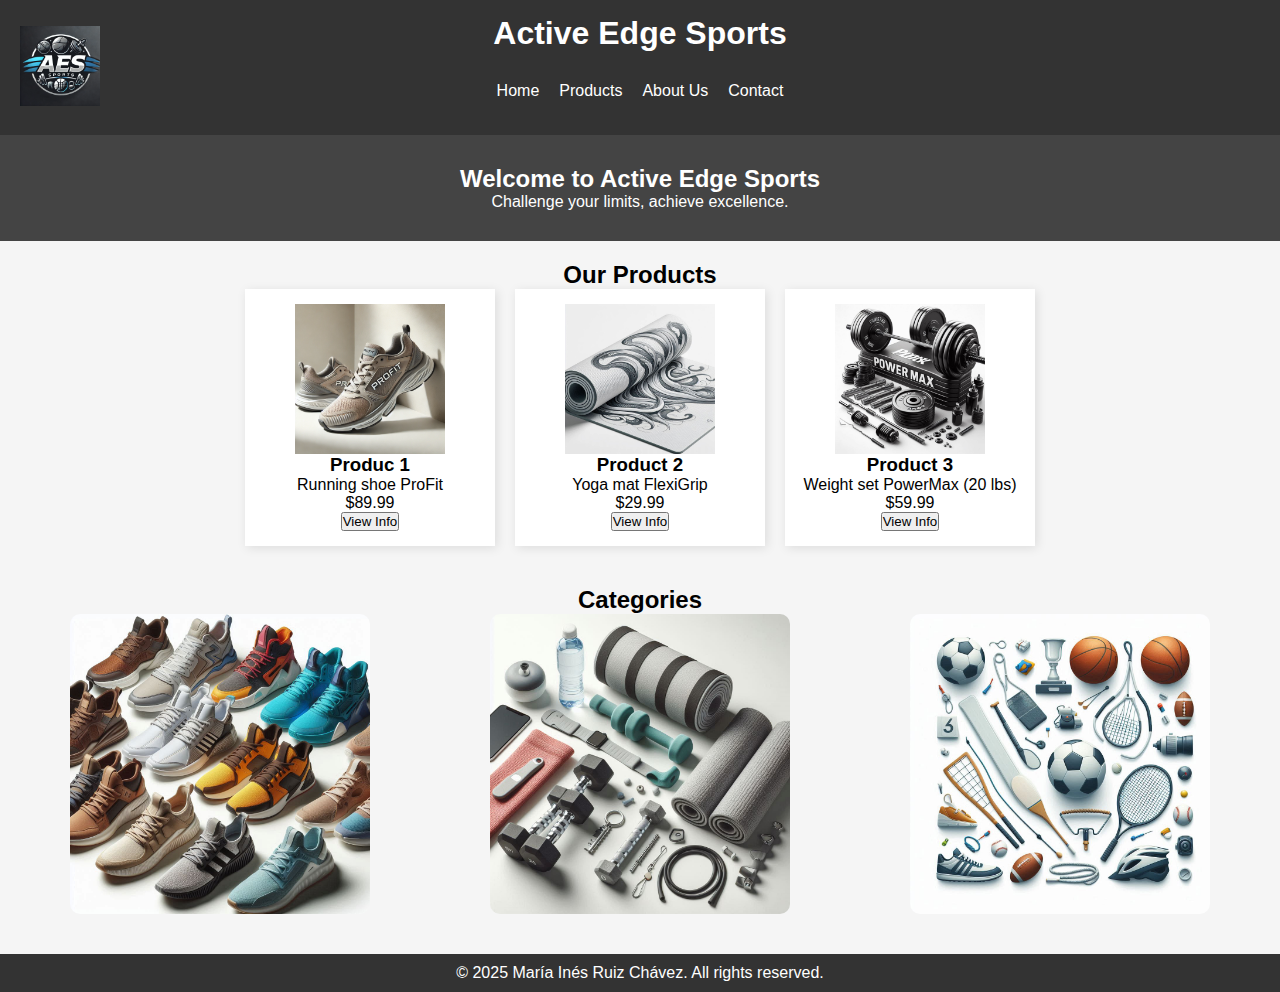
<file: index.html>
<!DOCTYPE html>
<html lang="en">
<head>
    <meta charset="UTF-8">
    <meta name="viewport" content="width=device-width, initial-scale=1.0">
    <title>Active Edge Sports</title>
    <link rel="stylesheet" href="./assets/style/style.css">
</head>
<body>
    <header>
        <div class="header-top">
            <div class="logo">
                <img src="./assets/images/logo1.png" alt="Sports Store Logo">
            </div>
            <h1>Active Edge Sports</h1>
        </div>
        <nav>
            <ul>
                <li><a href="#">Home</a></li>
                <li><a href="./assets/pages/product.html">Products</a></li>
                <li><a href="./assets/pages/about.html">About Us</a></li>
                <li><a href="./assets/pages/contact.html">Contact</a></li>
            </ul>
        </nav>
    </header>
    <section class="Welcome">
        <h2>Welcome to Active Edge Sports</h2>
        <p>Challenge your limits, achieve excellence.</p>
    </section>
    <main>
        <section class="products">
            <h2>Our Products</h2>
            <div class="product-container">
                <article class="product">
                    <div class="product-image">
                        <img src="./assets/images/zapatilla.webp" alt="Zapatillas de Correr ProFit">
                    </div>
                    <h3>Produc 1</h3>
                    <p>Running shoe ProFit</p>
                    <p class="price">$89.99</p>
                    <button>View Info</button>
                </article>
                <article class="product">
                    <div class="product-image">
                        <img src="./assets/images/yoga.png" alt="Esterilla de Yoga FlexiGrip">
                    </div>
                    <h3>Product 2</h3>
                    <p>Yoga mat FlexiGrip</p>
                    <p class="price">$29.99</p>
                    <button>View Info</button>
                </article>
                <article class="product">
                    <div class="product-image">
                        <img src="./assets/images/juegodepesa.png" alt="Juego de Pesas PowerMax (20 lbs)">
                    </div>
                    <h3>Product 3</h3>
                    <p>Weight set PowerMax (20 lbs)</p>
                    <p class="price">$59.99</p>
                    <button>View Info</button>
                </article>
            </div>
        </section>
        <section class="categories">
            <h2>Categories</h2>
            <div class="category-container">
                <img src="./assets/images/calzados.png" alt="Categoría Calzado" class="category-img">
                <img src="./assets/images/equipodefitness1.png" alt="Categoría Deportes fitness" class="category-img">
                <img src="./assets/images/deportealairelibre.png" alt="Categoría Deportes al aire libre" class="category-img">
            </div>
        </section>
    </main>
    <footer>
        <p>&copy; 2025 María Inés Ruiz Chávez. All rights reserved.</p>
    </footer>
</body>
</html>
</file>
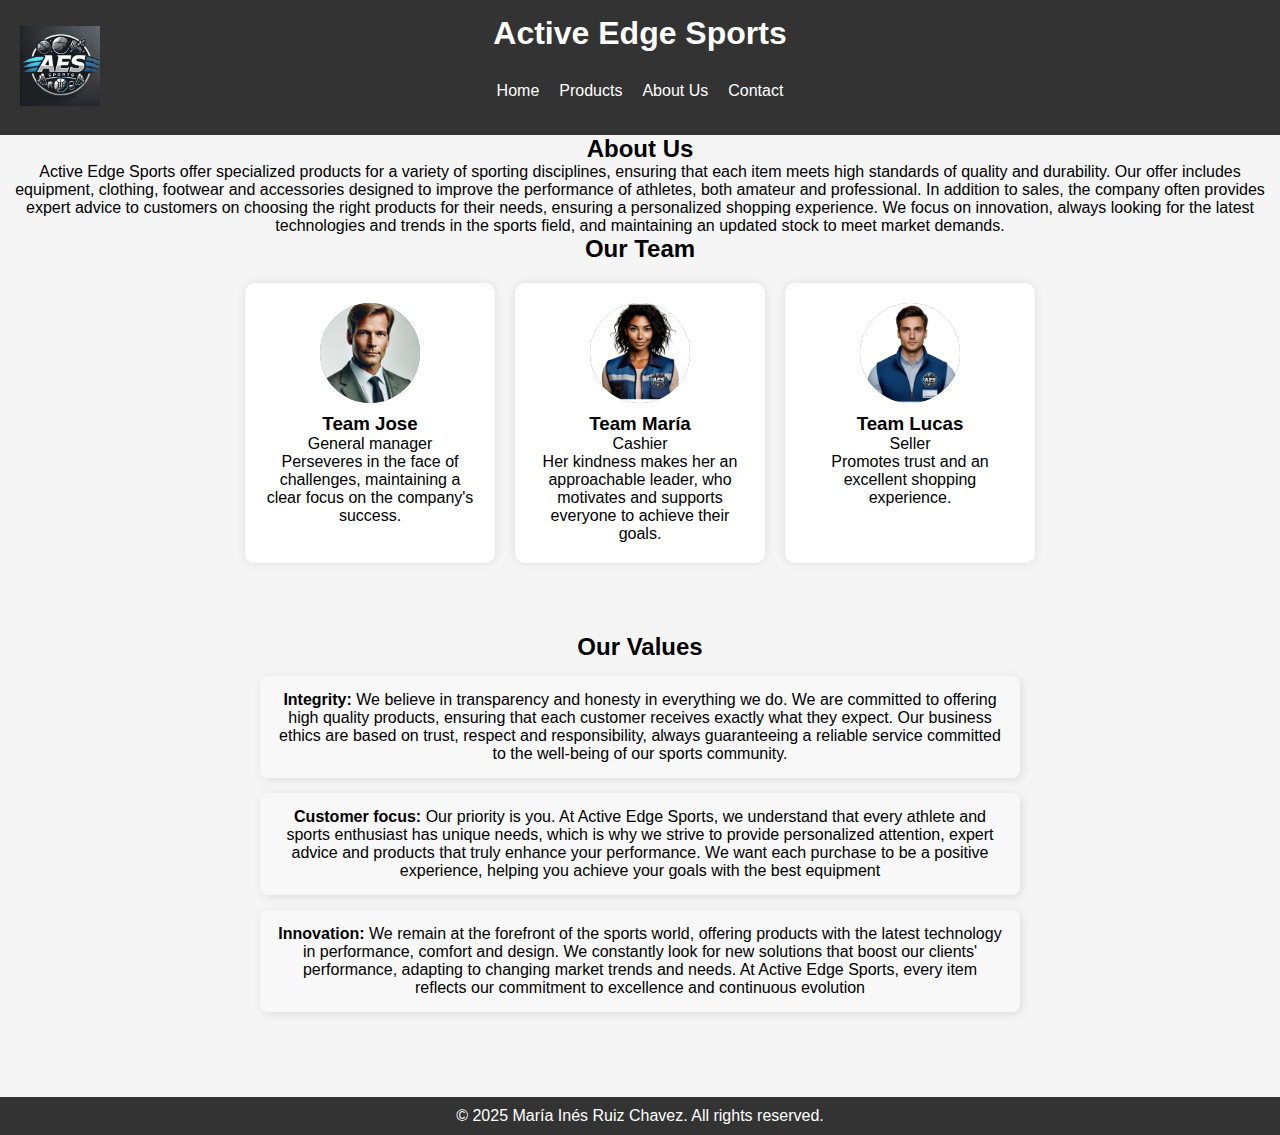
<file: assets/pages/about.html>
<!DOCTYPE html>
<html lang="en">
<head>
    <meta charset="UTF-8">
    <meta name="viewport" content="width=device-width, initial-scale=1.0">
    <title>About Us</title>
    <link rel="stylesheet" href="../style/about.css">
</head>
<body>
    <header>
        <div class="logo">
            <img src="../images/logo1.png" alt="Sports Store Logo">
        </div>
        <h1>Active Edge Sports</h1>
        <nav>
            <ul>
                <li><a href="../../index.html">Home</a></li>
                <li><a href="./product.html">Products</a></li>
                <li><a href="#">About Us</a></li>
                <li><a href="./contact.html">Contact</a></li>
            </ul>
        </nav>
    </header>
    
    <main>
        <section class="about">
            <h2>About Us</h2>
            <p>Active Edge Sports offer specialized products for a variety of sporting disciplines, ensuring that each item meets high standards of quality and durability. Our offer includes equipment, clothing, footwear and accessories designed to improve the performance of athletes, both amateur and professional. In addition to sales, the company often provides expert advice to customers on choosing the right products for their needs, ensuring a personalized shopping experience. We focus on innovation, always looking for the latest technologies and trends in the sports field, and maintaining an updated stock to meet market demands.</p>
        </section>
        <section class="team">
            <h2>Our Team</h2>
            <div class="team-container">
                <article class="team-member">
                    <div class="team-photo">
                        <img src="../images/Jose.webp" alt="Foto de José">
                    </div>
                    <h3>Team Jose</h3>
                    <p>General manager</p>
                    <p>Perseveres in the face of challenges, maintaining a clear focus on the company's success.</p>
                </article>
                <article class="team-member">
                    <div class="team-photo">
                        <img src="../images/maria1.jpeg" alt="Foto de María">
                    </div>
                    <h3>Team María</h3>
                    <p>Cashier</p>
                    <p>Her kindness makes her an approachable leader, who motivates and supports everyone to achieve their goals.</p>
                </article>
                <article class="team-member">
                    <div class="team-photo">
                        <img src="../images/lucas1.jpeg" alt="Foto de Lucas">
                    </div>
                    <h3>Team Lucas</h3>
                    <p>Seller</p>
                    <p>Promotes trust and an excellent shopping experience.</p>
                </article>
            </div>
        </section>
        <section class="values">
            <h2>Our Values</h2>
            <ul>
                <li><strong>Integrity:</strong> We believe in transparency and honesty in everything we do. We are committed to offering high quality products, ensuring that each customer receives exactly what they expect. Our business ethics are based on trust, respect and responsibility, always guaranteeing a reliable service committed to the well-being of our sports community.</li>
                <li><strong>Customer focus:</strong> Our priority is you. At Active Edge Sports, we understand that every athlete and sports enthusiast has unique needs, which is why we strive to provide personalized attention, expert advice and products that truly enhance your performance. We want each purchase to be a positive experience, helping you achieve your goals with the best equipment</li>
                <li><strong>Innovation:</strong> We remain at the forefront of the sports world, offering products with the latest technology in performance, comfort and design. We constantly look for new solutions that boost our clients' performance, adapting to changing market trends and needs. At Active Edge Sports, every item reflects our commitment to excellence and continuous evolution</li>
            </ul>
        </section>
    </main>
    <footer>
        <p>&copy; 2025 María Inés Ruiz Chavez. All rights reserved.</p>
    </footer>
</body>
</html>
</file>
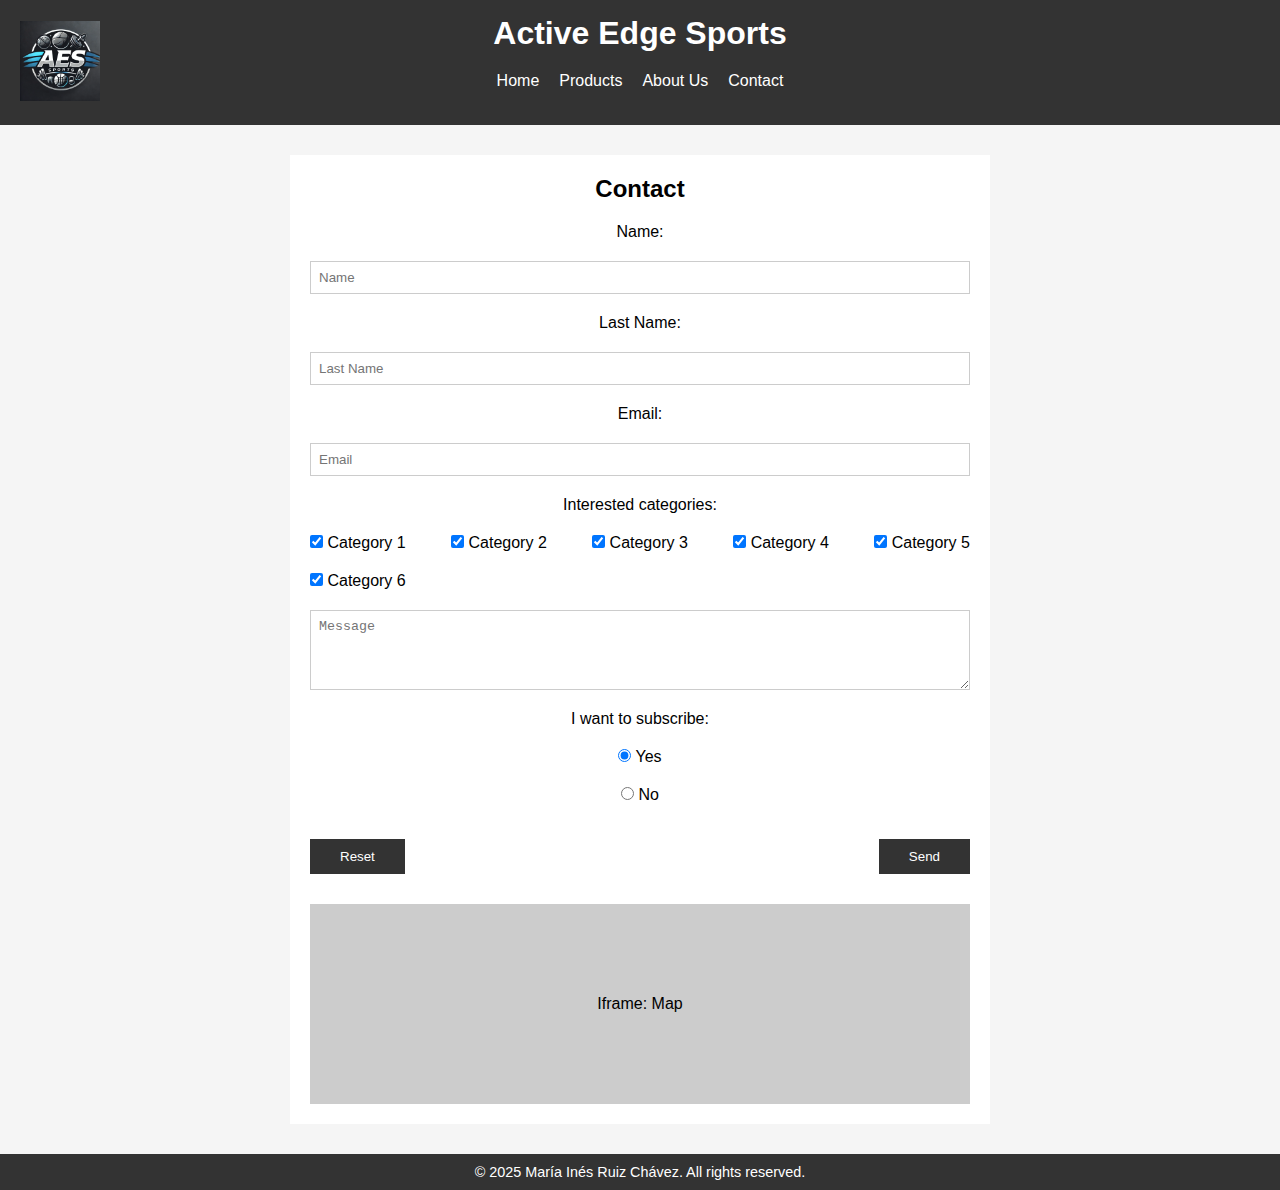
<file: assets/pages/contact.html>
<!DOCTYPE html>
<html lang="en">
<head>
  <meta charset="UTF-8" />
  <meta name="viewport" content="width=device-width, initial-scale=1.0"/>
  <title>Contact</title>
  <link rel="stylesheet" href="../style/contact.css" />
</head>
<body>

  <header class="header">
    <div class="logo">
      <img src="../images/logo1.png" alt="AES Sports Logo" />
    </div>
    <h1 class="site-title">Active Edge Sports</h1>
    <nav class="nav">
        <a href="../../index.html">Home</a>
      <a href="./product.html">Products</a>
      <a href="./about.html">About Us</a>
      <a href="#">Contact</a>
    </nav>
  </header>

  <main class="main-contact">
    <h2>Contact</h2>
    <form action="https://aulamindhub.github.io/dwm_show_data/show_data.html" method="get" target="_blank">
      <label for="name">Name:</label>
      <input type="text" id="name" name="name" placeholder="Name" required>

      <label for="lastname">Last Name:</label>
      <input type="text" id="lastname" name="lastname" placeholder="Last Name" required>

      <label for="email">Email:</label>
      <input type="email" id="email" name="email" placeholder="Email" required>

      <p>Interested categories:</p>
      <div class="checkbox-group">
        <label><input type="checkbox" name="category" value="1" checked> Category 1</label>
        <label><input type="checkbox" name="category" value="2" checked> Category 2</label>
        <label><input type="checkbox" name="category" value="3" checked> Category 3</label>
        <label><input type="checkbox" name="category" value="4" checked> Category 4</label>
        <label><input type="checkbox" name="category" value="5" checked> Category 5</label>
        <label><input type="checkbox" name="category" value="6" checked> Category 6</label>
      </div>

      <textarea name="message" rows="4" placeholder="Message"></textarea>

      <p>I want to subscribe:</p>
      <label><input type="radio" name="subscribe" value="yes" checked> Yes</label>
      <label><input type="radio" name="subscribe" value="no"> No</label>

      <div class="form-buttons">
        <button type="reset">Reset</button>
        <button type="submit">Send</button>
      </div>
    </form>

    <div class="map-placeholder">Iframe: Map</div>
  </main>

  <footer class="footer">
    <p> &copy; 2025 María Inés Ruiz Chávez. All rights reserved.</p>
  </footer>

</body>
</html>
</file>
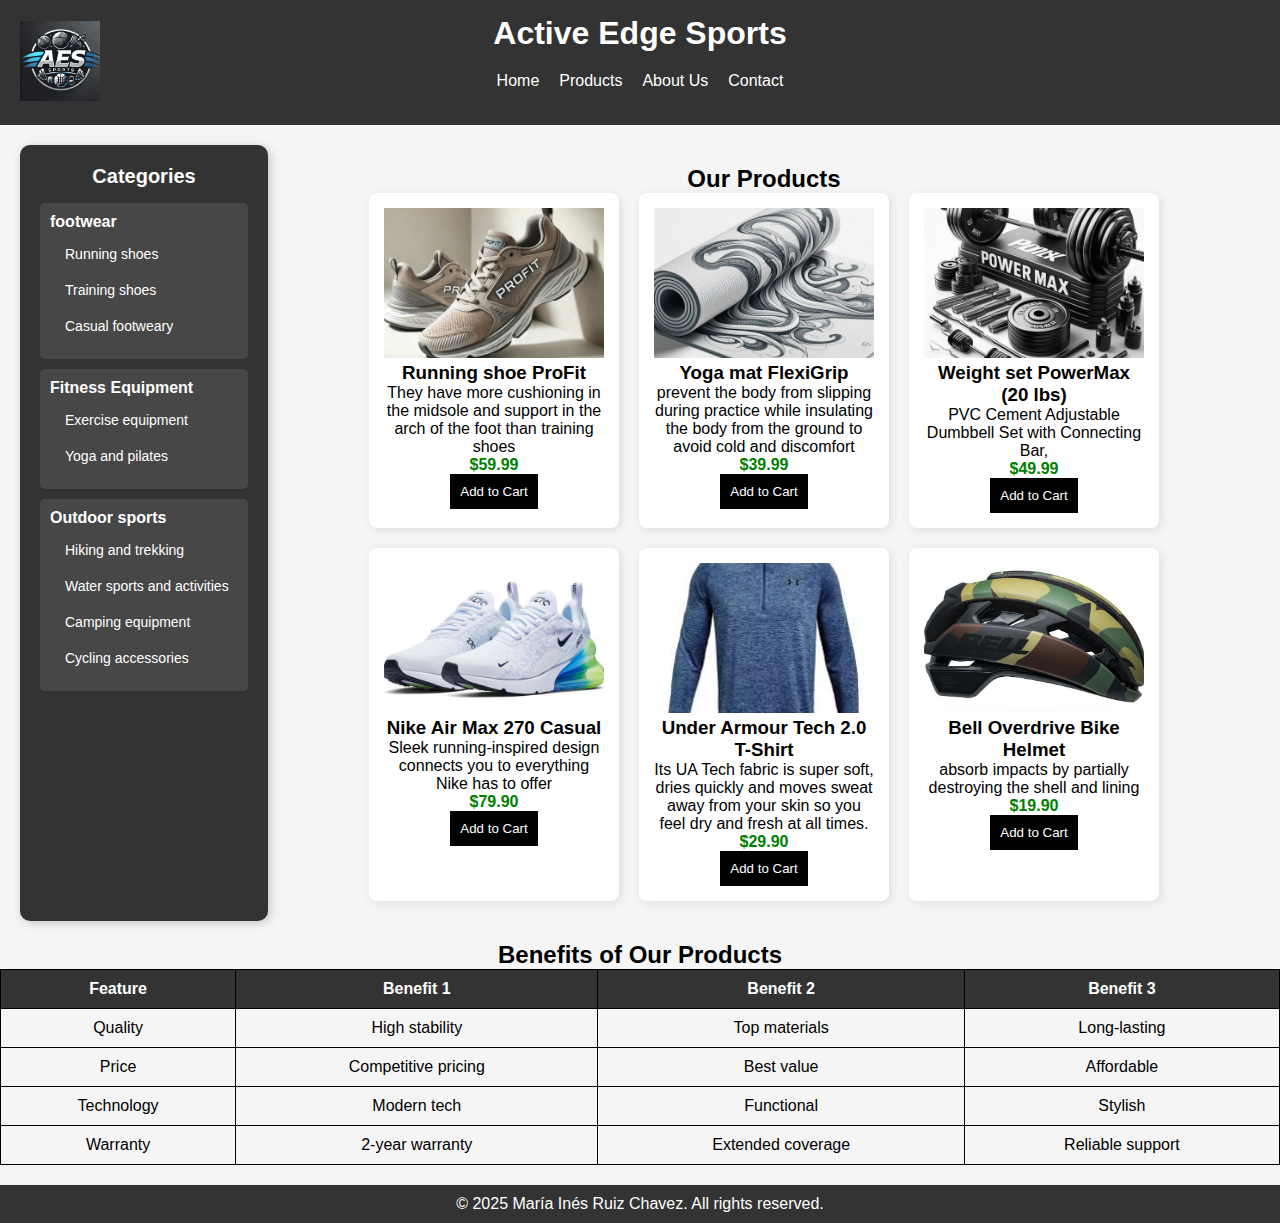
<file: assets/pages/product.html>
<!DOCTYPE html>
<html lang="en">
<head>
    <meta charset="UTF-8">
    <meta name="viewport" content="width=device-width, initial-scale=1.0">
    <title>Active Edge Sports</title>
    <link rel="stylesheet" href="../style/product.css">
</head>
<body>
    <header> 
        <div class="logo">
            <img src="../images/logo1.png" alt="AES Sports Logo">
        </div>
        
        <h1> Active Edge Sports</h1>
        <nav class="navbar">
            <ul>
                <li><a href="../../index.html">Home</a></li>
                <li><a href="#">Products</a></li>
                <li><a href="../pages/about.html">About Us</a></li>
                <li><a href="./contact.html">Contact</a></li>
                
            </ul>
        </nav>
    </header>
    <main class="container">
        <aside class="categories">
            <h2>Categories</h2>
            <ul>
                <li>footwear 
                    <ul>
                        <li>Running shoes </li>
                        <li>Training shoes </li>
                        <li>Casual footweary </li>
                    </ul>
                </li>
                <li>Fitness Equipment
                    <ul>
                        <li>Exercise equipment</li>
                        <li>Yoga and pilates</li>
                    </ul>
                </li>
                <li>Outdoor sports
                    <ul>
                        <li>Hiking and trekking</li>
                        <li>Water sports and activities</li>
                        <li>Camping equipment </li>
                        <li>Cycling accessories</li>
                    </ul>
                </li>
            </ul>
        </aside>
        <section class="products">
            <h2>Our Products</h2>
            <div class="product-list">
                <article class="product">
                    <img src="../images/zapatilla.webp" alt="Zapatillas">
                    <h3>Running shoe ProFit</h3>
                    <p>They have more cushioning in the midsole and support in the arch of the foot than training shoes</p>
                    <p class="price">$59.99</p>
                    <button>Add to Cart</button>
                </article>
                <article class="product">
                    <img src="../images/yoga.png" alt="Esterilla de yoga">
                    <h3>Yoga mat FlexiGrip</h3>
                    <p>prevent the body from slipping during practice while insulating the body from the ground to avoid cold and discomfort</p>
                    <p class="price">$39.99</p>
                    <button>Add to Cart</button>
                </article>
                <article class="product">
                    <img src="../images/juegodepesa.png" alt="Juego de Pesas">
                    <h3>Weight set PowerMax (20 lbs)</h3>
                    <p>PVC Cement Adjustable Dumbbell Set with Connecting Bar,</p>
                    <p class="price">$49.99</p>
                    <button>Add to Cart</button>
                </article>
                <article class="product">
                    <img src="../images/nike1.jpg" alt="Product 4">
                    <h3>Nike Air Max 270 Casual </h3>
                    <p>Sleek running-inspired design connects you to everything Nike has to offer</p>
                    <p class="price">$79.90</p>
                    <button>Add to Cart</button>
                </article>
                <article class="product">
                    <img src="../images/tshir.jpg" alt="Product 5">
                    <h3>Under Armour Tech 2.0 T-Shirt </h3>
                    <p>Its UA Tech fabric is super soft, dries quickly and moves sweat away from your skin so you feel dry and fresh at all times.</p>
                    <p class="price">$29.90</p>
                    <button>Add to Cart</button>
                </article>
                <article class="product">
                    <img src="../images/casco.jpg" alt="Product 6">
                    <h3>Bell Overdrive Bike Helmet </h3>
                    <p>absorb impacts by partially destroying the shell and lining</p>
                    <p class="price">$19.90</p>
                    <button>Add to Cart</button>
                </article>
            </div>
        </section>
    </main>
    <section class="benefits">
        <h2>Benefits of Our Products</h2>
        <table>
            <thead>
                <tr>
                    <th>Feature</th>
                    <th>Benefit 1</th>
                    <th>Benefit 2</th>
                    <th>Benefit 3</th>
                </tr>
            </thead>
            <tbody>
                <tr>
                    <td>Quality</td>
                    <td>High stability</td>
                    <td>Top materials</td>
                    <td>Long-lasting</td>
                </tr>
                <tr>
                    <td>Price</td>
                    <td>Competitive pricing</td>
                    <td>Best value</td>
                    <td>Affordable</td>
                </tr>
                <tr>
                    <td>Technology</td>
                    <td>Modern tech</td>
                    <td>Functional</td>
                    <td>Stylish</td>
                </tr>
                <tr>
                    <td>Warranty</td>
                    <td>2-year warranty</td>
                    <td>Extended coverage</td>
                    <td>Reliable support</td>
                </tr>
            </tbody>
        </table>
    </section>
    <footer class="footer">
        <p>&copy; 2025 María Inés Ruiz Chavez. All rights reserved.</p>
    </footer>
</body>
</html>
</file>
<file: assets/style/style.css>
* {
    margin: 0;
    padding: 0;
    box-sizing: border-box;
}
body {
    font-family: Arial, sans-serif;
    background-color: #f5f5f5;
    text-align: center;
}
/* Encabezado */
header {
    background-color: #333;
    color: white;
    padding: 15px;
    display: flex;
    flex-direction: column; /* se coloca verticalmente */
    align-items: center;
    text-align: center;
    position: relative; /* posiciono el logo */
}
.logo {
    position: absolute;
    left: 20px; /* Coloco el logo a la izquierda */
    top: 50%;
    transform: translateY(-50%); /* Centro verticalmente */
}
.logo img {
    height: 80px;
    width: auto;
}
/* link de nav debajo del título */
nav {
    margin-top: 10px;
}
nav ul {
    list-style: none;
    display: flex;
    justify-content: center;
    padding: 20px;
    gap: 20px;
}
nav ul li a {
    color: white;
    text-decoration: none;
}

/* Seccción de bienvenida */
.Welcome {
    background-color: #444;
    color: white;
    padding: 30px;
}
/* Productos */
.products {
    padding: 20px;
}
.product-container {
    display: flex;
    justify-content: center;
    gap: 20px;
}
.product {
    background: white;
    padding: 15px;
    text-align: center;
    width: 250px;
    box-shadow: 2px 2px 10px rgba(0, 0, 0, 0.1);
}
.product-image img {
    width: 100%;
    height: auto;
    max-width: 150px;
    display: block;
    margin: 0 auto;
}
/* Categorías */
.categories {
    padding: 20px;
}
.category-container {
    display: flex;
    justify-content: center;
    gap: 20px;
}
.category-img {
    width: 100%;
    max-width: 300px;
    height: auto;
    display: block;
    margin: 0 auto;
    border-radius: 10px;
}
/* Footer */
footer {
    text-align: center;
    padding: 10px;
    background: #333;
    color: white;
    margin-top: 20px;
}
/* ===================== MEDIA QUERIES ===================== */
  
  /* Móviles pequeños (< 480px) */
  @media screen and (max-width: 479px) {
    .checkbox-group {
      flex-direction: column;
    }
  
    .form-buttons {
      flex-direction: column;
      gap: 10px;
    }
  
    .logo img {
      height: 40px;
    }
  
    .site-title {
      font-size: 1.2rem;
    }
  }
  
  /* Móviles grandes (480px - 768px) */
  @media screen and (min-width: 480px) and (max-width: 767px) {
    .checkbox-group {
      flex-direction: column;
    }
  
    .form-buttons {
      flex-direction: column;
      gap: 10px;
    }
  
    .logo img {
      height: 45px;
    }
  }
  
  /* Tablets (768px - 1024px) */
  @media screen and (min-width: 768px) and (max-width: 1023px) {
    .checkbox-group {
      justify-content: space-between;
    }
  }
  
  /* Computadoras de escritorio (> 1024px) */
  @media screen and (min-width: 1024px) {
    .checkbox-group {
      justify-content: space-between;
    }
  }
</file>
<file: assets/style/about.css>
* {
    margin: 0;
    padding: 0;
    box-sizing: border-box;
}
body {
    font-family: Arial, sans-serif;
    background-color: #f5f5f5;
    text-align: center;
}
/* Encabezado */
header {
    background-color: #333;
    color: white;
    padding: 15px;
    display: flex;
    flex-direction: column; /* se coloca verticalmente */
    align-items: center;
    text-align: center;
    position: relative; /* posiciono el logo */
}
.logo {
    position: absolute;
    left: 20px; /* Coloco el logo a la izquierda */
    top: 50%;
    transform: translateY(-50%); /* Centro verticalmente */
}
.logo img {
    height: 80px;
    width: auto;
}
h1 {
    margin-bottom: 10px; /* le doy espacio entre el título y navegación */
}
nav ul {
    list-style: none;
    padding: 20px;
    display: flex;
    justify-content: center;
    gap: 20px;
}

nav ul li a {
    color: white;
    text-decoration: none;
}

.team-container {
    display: flex;
    justify-content: center;
    gap: 20px;
    margin-top: 20px;
}
.team-member {
    background: white;
    padding: 20px;
    border-radius: 10px;
    width: 250px;
    box-shadow: 0 0 10px rgba(0, 0, 0, 0.1);
}
.team-photo {
    width: 100px;
    height: 100px;
    background-color: gray;
    border-radius: 50%;
    display: flex;
    align-items: center;
    justify-content: center;
    margin: 0 auto 10px;
    color: white;
    font-weight: bold;
}
.team-photo img {
    width: 100%;
    height: auto;
    border-radius: 50%; /* coloco la imagen redonda */
    object-fit: cover;
}
.values {
    text-align: center;
    max-width: 800px;  /* Limito el ancho para que no ocupe toda la pantalla */
    margin: 50px auto; /* Centro la sección horizontalmente */
    padding: 20px;
}
.values ul {
    list-style: none; /* con esto quito los puntos de la lista */
    padding: 0;
}
.values li {
    background-color: #f8f8f8; /* le doy fondo suave para cada valor */
    padding: 15px;
    margin: 15px 0; /* le agrego espacio en cada valor */
    border-radius: 8px; /* le doy bordes redondeados */
    box-shadow: 2px 2px 10px rgba(0, 0, 0, 0.1); /* le doy sombra para que resaltar */
}

footer {
    background-color: #333; /* El final de la pagina */
    color: white;
    padding: 10px;
    margin-top: 20px;
}
/* ===================== MEDIA QUERIES ===================== */
  
  /* Móviles pequeños (< 480px) */
  @media screen and (max-width: 479px) {
    .checkbox-group {
      flex-direction: column;
    }
  
    .form-buttons {
      flex-direction: column;
      gap: 10px;
    }
  
    .logo img {
      height: 40px;
    }
  
    .site-title {
      font-size: 1.2rem;
    }
  }
  
  /* Móviles grandes (480px - 768px) */
  @media screen and (min-width: 480px) and (max-width: 767px) {
    .checkbox-group {
      flex-direction: column;
    }
  
    .form-buttons {
      flex-direction: column;
      gap: 10px;
    }
  
    .logo img {
      height: 45px;
    }
  }
  
  /* Tablets (768px - 1024px) */
  @media screen and (min-width: 768px) and (max-width: 1023px) {
    .checkbox-group {
      justify-content: space-between;
    }
  }
  
  /* Computadoras de escritorio (> 1024px) */
  @media screen and (min-width: 1024px) {
    .checkbox-group {
      justify-content: space-between;
    }
  }
</file>
<file: assets/style/contact.css>
* {
    margin: 0;
    padding: 0;
    box-sizing: border-box;
  }
  
  body {
    font-family: Arial, sans-serif;
    background-color: #f5f5f5;
    text-align: center;
  }
  
  /* Encabezado */
header {
  background-color: #333;
  color: white;
  padding: 15px;
  display: flex;
  flex-direction: column; /* se coloca verticalmente */
  align-items: center;
  text-align: center;
  position: relative; /* posiciono el logo */
}
.logo {
  position: absolute;
  left: 20px; /* Coloco el logo a la izquierda */
  top: 50%;
  transform: translateY(-50%); /* Centro verticalmente */
}
.logo img {
  height: 80px;
  width: auto;
}
  
.nav {
    display: flex;
    justify-content: center;
    gap: 20px;
    padding: 20px;
} 
.nav a {
    color: white;
    text-decoration: none;
   
}
.main-contact {
    max-width: 700px;
    margin: 30px auto;
    padding: 20px;
    background-color: #fff;
}
  
.main-contact h2 {
    text-align: center;
    margin-bottom: 20px;
}
  
form {
    display: flex;
    flex-direction: column;
    gap: 20px;
}
  
input[type="text"],
input[type="email"],
textarea {
  padding: 8px;
  border: 1px solid #ccc;
  width: 100%;
}
  
.checkbox-group {
    display: flex;
    flex-wrap: wrap;
    gap: 20px;
}
  
textarea {
    resize: vertical;
    min-height: 80px;
}
  
.form-buttons {
    display: flex;
    justify-content: space-between;
    margin-top: 15px;
}
  
button {
    padding: 10px 30px;
    background-color: #333;
    color: white;
    border: none;
    cursor: pointer;
}
  
button:hover {
    background-color: #555;
}
  
.map-placeholder {
    margin-top: 30px;
    height: 200px;
    background-color: #ccc;
    display: flex;
    justify-content: center;
    align-items: center;
}
  
.footer {
    background-color: #333;
    color: white;
    text-align: center;
    padding: 10px;
    font-size: 0.9rem;
    margin-top: 30px;
}
  
  /* ================ MEDIA QUERIES ================ */
  
  /* Móviles pequeños (< 480px) */
  @media screen and (max-width: 479px) {
    .checkbox-group {
      flex-direction: column;
    }
  
    .form-buttons {
      flex-direction: column;
      gap: 10px;
    }
  
    .logo img {
      height: 40px;
    }
  
    .site-title {
      font-size: 1.2rem;
    }
  }
  
  /* Móviles grandes (480px - 768px) */
  @media screen and (min-width: 480px) and (max-width: 767px) {
    .checkbox-group {
      flex-direction: column;
    }
  
    .form-buttons {
      flex-direction: column;
      gap: 10px;
    }
  
    .logo img {
      height: 45px;
    }
  }
  
  /* Tablets (768px - 1024px) */
  @media screen and (min-width: 768px) and (max-width: 1023px) {
    .checkbox-group {
      justify-content: space-between;
    }
  }
  
  /* Computadoras de escritorio (> 1024px) */
  @media screen and (min-width: 1024px) {
    .checkbox-group {
      justify-content: space-between;
    }
  }
</file>
<file: assets/style/product.css>
* {
    margin: 0;
    padding: 0;
    box-sizing: border-box;
}
body {
    font-family: Arial, sans-serif;
    background-color: #f5f5f5;
    text-align: center;
}
/* Encabezado */
header {
    background-color: #333;
    color: white;
    padding: 15px;
    display: flex;
    flex-direction: column; /* se coloca verticalmente */
    align-items: center;
    text-align: center;
    position: relative; /* posiciono el logo */
}
.logo {
    position: absolute;
    left: 20px; /* Coloco el logo a la izquierda */
    top: 50%;
    transform: translateY(-50%); /* Centro verticalmente */
}
.logo img {
    height: 80px;
    width: auto;
}
.navbar ul {
    list-style: none;
    padding: 20px;
    display: flex;
    justify-content: center;
    gap: 20px;
}
.navbar a {
    text-decoration: none;
    color: white;
}
/* Posición */
.container {
    display: flex;
    padding: 20px;
}
/* Categorías */
.categories {
    width: 20%;
    background: #333; /* Fondo oscuro */
    padding: 20px;
    border-radius: 10px; /* Bordes redondeados */
    box-shadow: 2px 2px 10px rgba(0, 0, 0, 0.2); /* Sombra sutil */
    text-align: left; /* Alineación izquierda */
    color: white;
}
.categories h2 {
    font-size: 20px;
    font-weight: bold;
    margin-bottom: 15px;
    color: #fff;
    text-align: center;
}
.categories ul {
    list-style: none;
    padding: 0;
}
.categories ul li {
    font-size: 16px;
    font-weight: bold;
    margin: 10px 0;
    padding: 10px;
    background: rgba(255, 255, 255, 0.1); /* Para el fondo semi-transparente */
    border-radius: 5px;
}
.categories ul ul {
    margin-top: 5px;
    padding-left: 15px;
}
.categories ul ul li {
    font-size: 14px;
    font-weight: normal;
    background: none;
    padding: 5px 0;
}
/* Productos*/
.products {
    width: 80%;
    padding: 20px;
}
.product-list {
    display: flex;
    flex-wrap: wrap;
    gap: 20px;
    justify-content: center;
}
.product {
    background: white;
    padding: 15px;
    border-radius: 8px;
    box-shadow: 2px 2px 10px rgba(0, 0, 0, 0.1);
    text-align: center;
    width: 250px;
}
.product img {
    width: 100%;
    height: 150px;
    object-fit: cover;
}
.price {
    font-weight: bold;
    color: green;
}
button {
    background: black;
    color: white;
    border: none;
    padding: 10px;
    cursor: pointer;
}
/* Para la tabla de beneficio */
.benefits table {
    width: 100%;
    border-collapse: collapse;
}
.benefits th, .benefits td {
    border: 1px solid #000;
    padding: 10px;
    text-align: center;
}
.benefits th {
    background: #333;
    color: white;
}
/* Footer */
.footer {
    text-align: center;
    background: #333;
    color: white;
    padding: 10px;
    margin-top: 20px;
}
/* ===================== MEDIA QUERIES ===================== */
  
  /* Móviles pequeños (< 480px) */
  @media screen and (max-width: 479px) {
    .checkbox-group {
      flex-direction: column;
    }
  
    .form-buttons {
      flex-direction: column;
      gap: 10px;
    }
  
    .logo img {
      height: 40px;
    }
  
    .site-title {
      font-size: 1.2rem;
    }
  }
  
  /* Móviles grandes (480px - 768px) */
  @media screen and (min-width: 480px) and (max-width: 767px) {
    .checkbox-group {
      flex-direction: column;
    }
  
    .form-buttons {
      flex-direction: column;
      gap: 10px;
    }
  
    .logo img {
      height: 45px;
    }
  }
  
  /* Tablets (768px - 1024px) */
  @media screen and (min-width: 768px) and (max-width: 1023px) {
    .checkbox-group {
      justify-content: space-between;
    }
  }
  
  /* Computadoras de escritorio (> 1024px) */
  @media screen and (min-width: 1024px) {
    .checkbox-group {
      justify-content: space-between;
    }
  }
</file>
